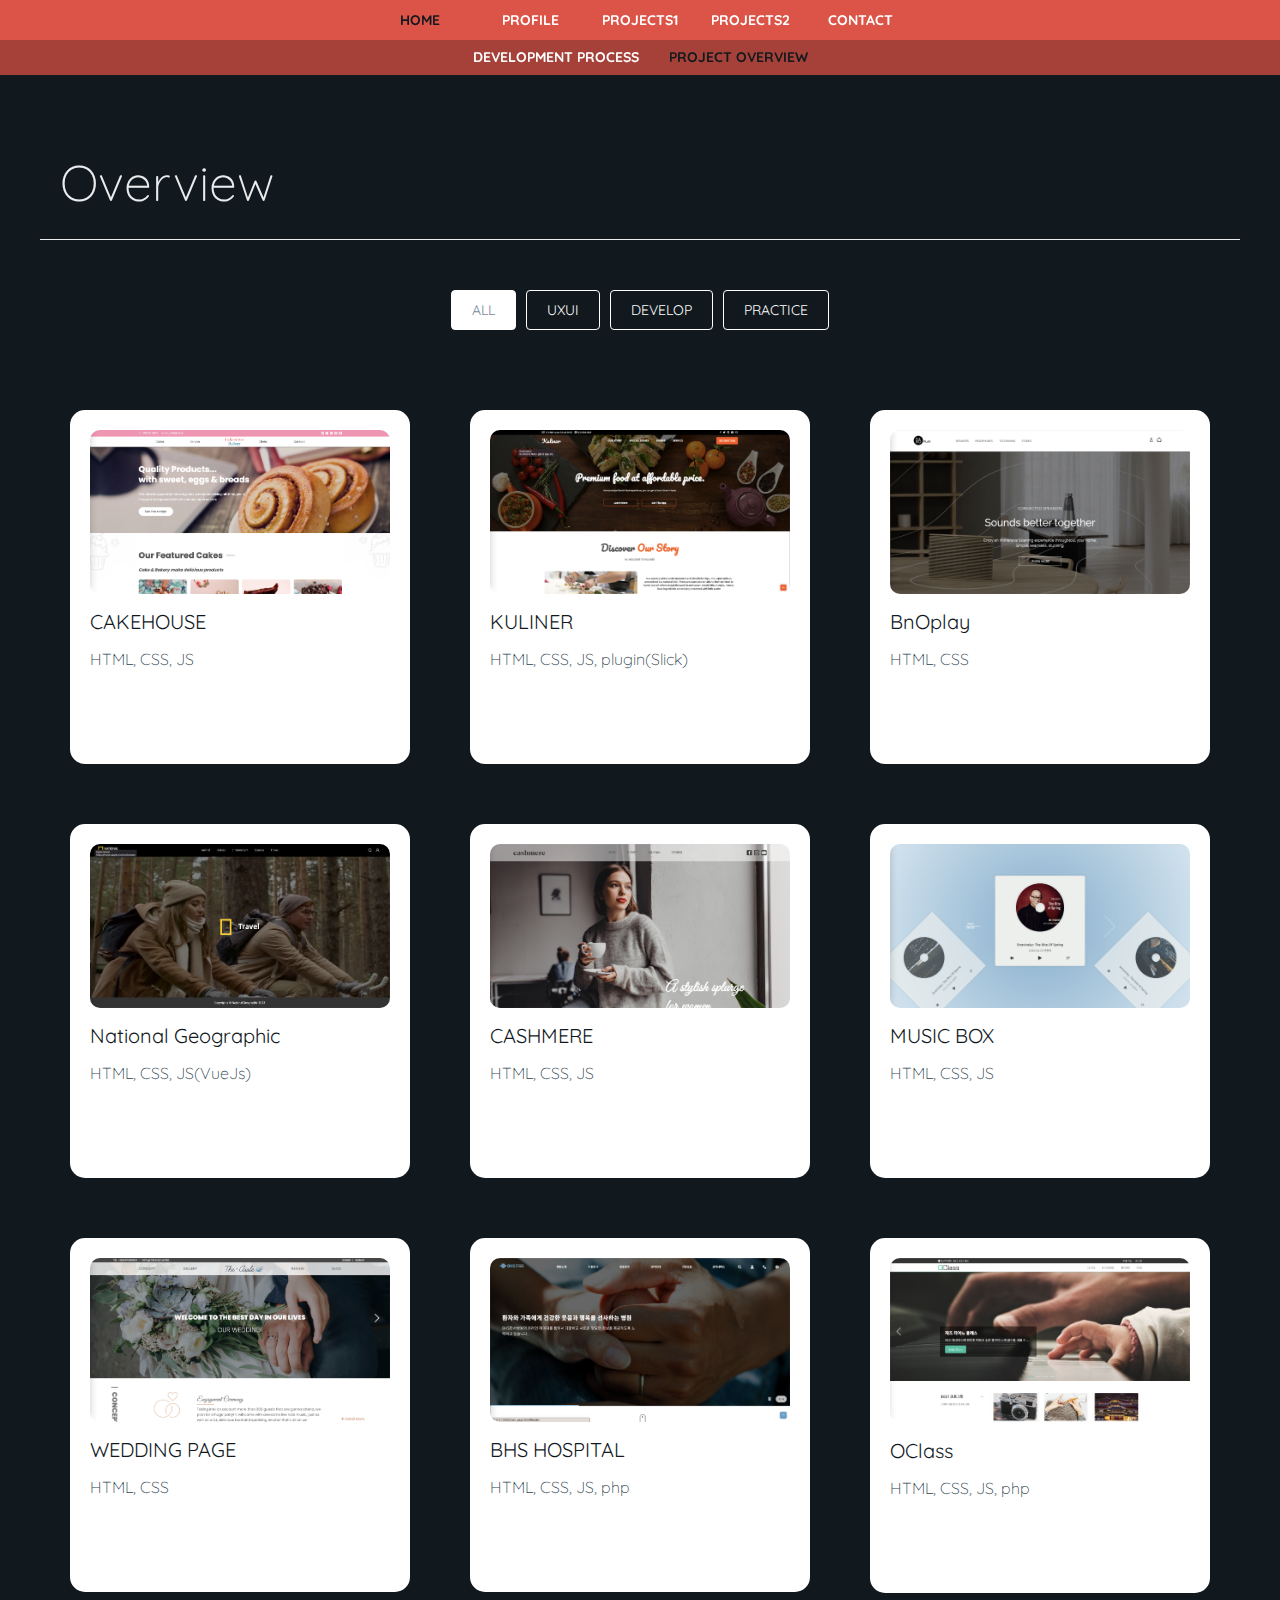
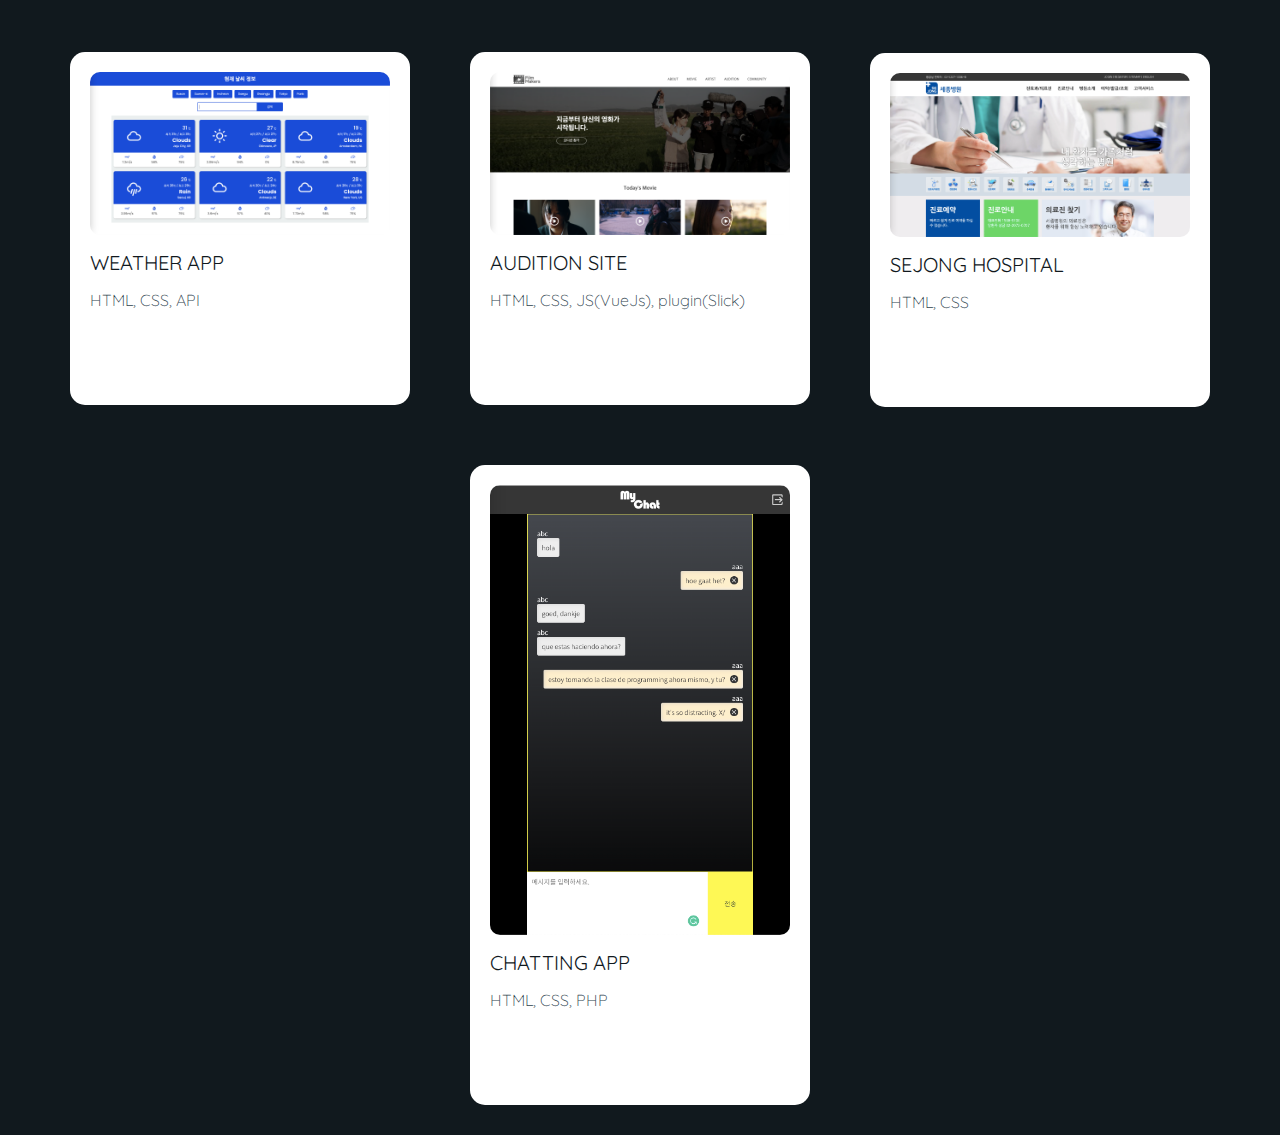
<file: overview.html>
<!DOCTYPE html>
<html lang="en">
<head>
    <meta charset="UTF-8">
    <meta http-equiv="X-UA-Compatible" content="IE=edge">
    <meta name="viewport" content="width=device-width, initial-scale=1.0">
    <title>Project Overview</title>
    <link rel="stylesheet" href="./css/common.css">
    <link rel="stylesheet" href="./css/overview.css">
</head>
<body>

    <header>
    </header>

    <!-- <div class="boxes"><iframe src="https://de-clover.github.io/cakehouse/"></iframe></div> -->
    <section id="overview">
        
        <div class="wrap">

            <div class="mainTitle">
                <h1>Overview</h1>
            </div>

            <ul class="sort_btn">
                <li class="active"><a data-sort="*" href="">ALL</a></li>
                <li><a data-sort=".uxui" href="">UXUI</a></li>
                <li><a data-sort=".develop" href="">DEVELOP</a></li>
                <li><a data-sort=".practice" href="">PRACTICE</a></li>
            </ul>


            <div id="contents">
                
            </div>
            

        </div>
    </section>


    <!-- <script src="https://kit.fontawesome.com/c2a8ed99bd.js"></script> -->
    <script src="https://ajax.googleapis.com/ajax/libs/jquery/3.6.0/jquery.min.js"></script>
    <script src="./js/isotope.pkgd.min.js"></script>
    <script src="./js/common.js"></script>
    <script src="./js/overview.js"></script>
</body>
</html>
</file>
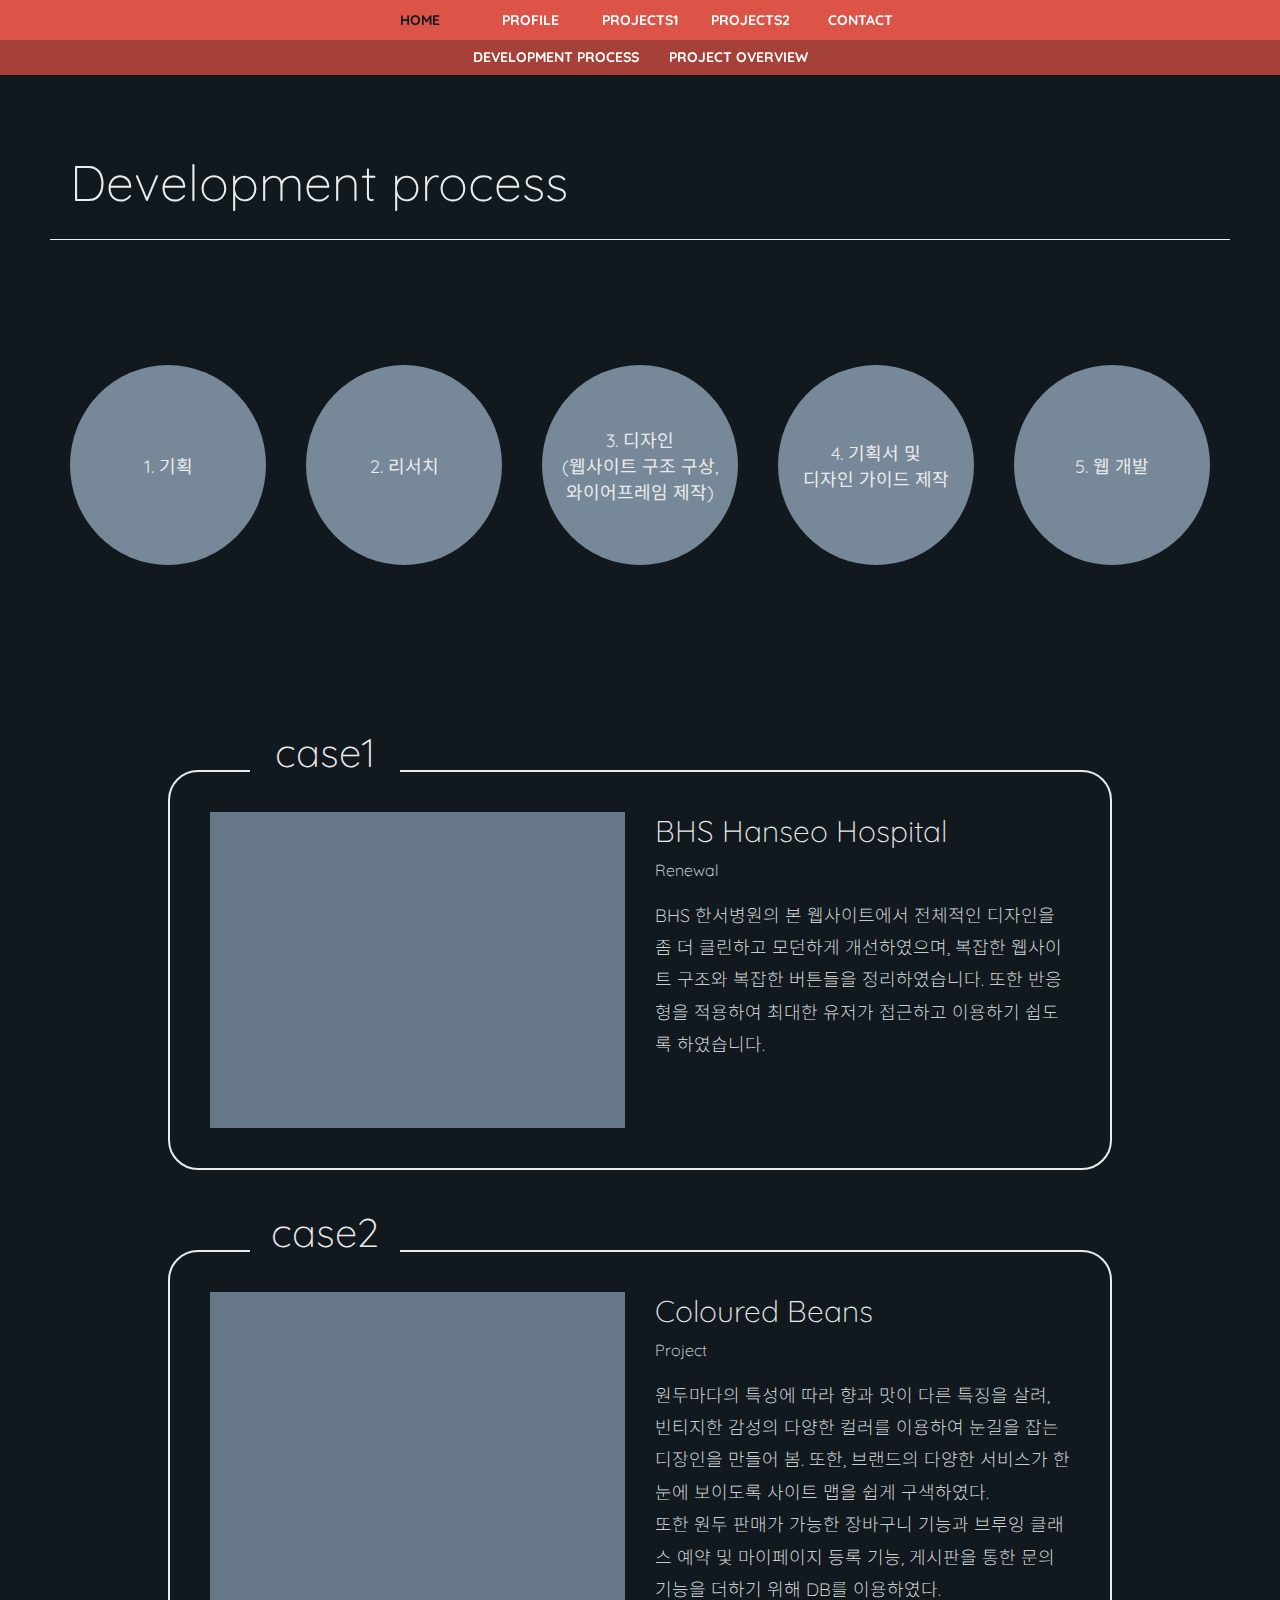
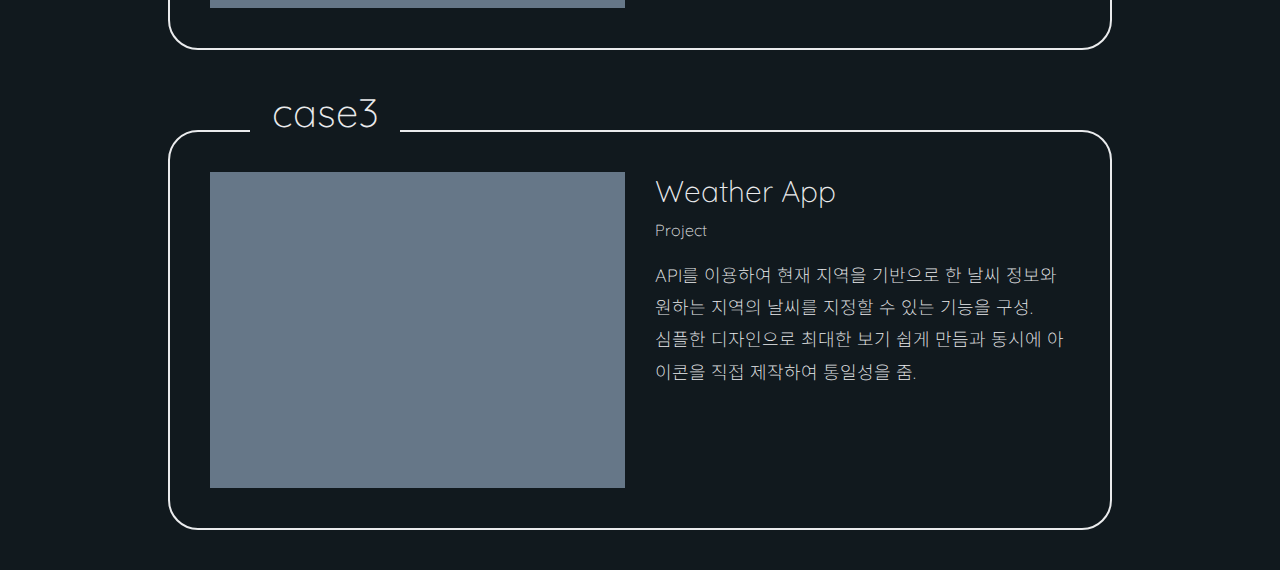
<file: process.html>
<!DOCTYPE html>
<html lang="en">
<head>
    <meta charset="UTF-8">
    <meta http-equiv="X-UA-Compatible" content="IE=edge">
    <meta name="viewport" content="width=device-width, initial-scale=1.0">
    <title>Development Process</title>
    <link rel="stylesheet" href="./css/common.css">
    <link rel="stylesheet" href="./css/process.css">
</head>
<body>

    <header></header>
    
    <section id="process">
        <div class="wrap">

            <div class="mainTitle">
                <h1>Development process</h1>
            </div>

            <div class="flowChart">
                <ul>
                    <li>1. 기획</li>
                    <li>2. 리서치</li>
                    <li>3. 디자인<br>(웹사이트 구조 구상,<br>와이어프레임 제작)</li>
                    <li>4. 기획서 및<br>디자인 가이드 제작</li>
                    <li>5. 웹 개발</li>
                </ul>
            </div>

            <div id="case">
                <div class="caseWrap">

                    <div class="eachBox" onclick="window.open('./case1.html','mywindow');">
                        <h3>case1</h3>
                        <div class="innerBox">
                            <div class="img_space"></div>
                            <div class="txt_space">
                                <h2>BHS Hanseo Hospital</h2>
                                <h4>Renewal</h3>
                                    <!-- Here will be a space explaining about the problems and what has been improved. For example; -->
                                <p>
                                    BHS 한서병원의 본 웹사이트에서 전체적인 디자인을 좀 더 클린하고 모던하게 개선하였으며, 복잡한 웹사이트 구조와 복잡한 버튼들을 정리하였습니다. 또한 반응형을 적용하여 최대한 유저가 접근하고 이용하기 쉽도록 하였습니다.
                                </p>
                            </div>
                        </div>
                    </div>

                    <div class="eachBox" onclick="window.open('./case1.html','mywindow');">
                        <h3>case2</h3>
                        <div class="innerBox">
                            <div class="img_space"></div>
                            <div class="txt_space">
                                <h2>Coloured Beans</h2>
                                <h4>Project</h3>
                                    <!-- Here will be a space explaining about the problems and what has been improved. For example; -->
                                <p>
                                    원두마다의 특성에 따라 향과 맛이 다른 특징을 살려, 빈티지한 감성의 다양한 컬러를 이용하여 눈길을 잡는 디장인을 만들어 봄. 또한, 브랜드의 다양한 서비스가 한 눈에 보이도록 사이트 맵을 쉽게 구색하였다.
                                    <br>
                                    또한 원두 판매가 가능한 장바구니 기능과 브루잉 클래스 예약 및 마이페이지 등록 기능, 게시판을 통한 문의 기능을 더하기 위해 DB를 이용하였다. 
                                </p>
                            </div>
                        </div>
                    </div>

                    <div class="eachBox" onclick="window.open('./case1.html','mywindow');">
                        <h3>case3</h3>
                        <div class="innerBox">
                            <div class="img_space"></div>
                            <div class="txt_space">
                                <h2>Weather App</h2>
                                <h4>Project</h3>
                                    <!-- Here will be a space explaining about the problems and what has been improved. For example; -->
                                <p>
                                    API를 이용하여 현재 지역을 기반으로 한 날씨 정보와 원하는 지역의 날씨를 지정할 수 있는 기능을 구성. 
                                    <br>
                                    심플한 디자인으로 최대한 보기 쉽게 만듬과 동시에 아이콘을 직접 제작하여 통일성을 줌.
                                </p>
                            </div>
                        </div>
                    </div>

                </div>
            </div>

        </div>
    </section>

    <!-- <script src="https://kit.fontawesome.com/c2a8ed99bd.js"></script> -->
    <script src="https://ajax.googleapis.com/ajax/libs/jquery/3.6.0/jquery.min.js"></script>
    <script src="./js/common.js"></script>
    <script src="./js/process.js"></script>
</body>
</html>
</file>
<file: css/common.css>
@charset "utf-8";
/* @import url('https://fonts.googleapis.com/css2?family=Noto+Sans+KR:wght@100;300;400;500;700;900&family=Raleway:wght@100;200;300;400;500;600;700;800;900&display=swap'); */
@import url('https://fonts.googleapis.com/css2?family=Noto+Sans+KR:wght@100;300;400;500;700;900&family=Quicksand:wght@300;400;500;600;700&family=Raleway:wght@100;200;300;400;500;600;700;800;900&display=swap');


/* *{box-sizing: border-box;font-family: 'Raleway', 'Noto Sans KR', sans-serif;} */
*{box-sizing: border-box;font-family: 'Quicksand', 'Noto Sans KR', sans-serif;}
html, body{margin: 0; padding: 0;}
h1, h2, h3, h4, h5, h6, p{margin: 0;}
ul, ol{margin: 0; padding: 0; list-style: none;}
a{text-decoration: none;}

body{background-color: #11191e;}

/* 
    dark blue
    #326789

    light blue
    #78a6c8

    light blue grey
    #e9eef2

    red
    #e65c4f
    
    ------------------------>#e65245; (nav bgc)


 -----  checked ----

    **darkest blue
    #11191e

    **dark grey
    #2e424d

    brighter blue
    #5b8291

    **light color
    #eaebed
    background-color:rgba(230, 82, 69, 0.75);
*/


body{
    /* background-color: #efefef; */
    -ms-overflow-style: none;  /*IE, Edge */
    scrollbar-width: none;  /*FireFox*/
}
body::-webkit-scrollbar{
    display: none;  /*Chrome, Safari, Opera*/
}


/* --------------------------------------- header */

header{
    position: fixed;
    top: 0; left: 0;

    width: 100%;
    height: 40px;
    background-color:rgba(232, 88, 75, 0.75);
    z-index: 3;
                /* transform: translateY(-100%); */
    transition: transform 0.5s;
}
header.show{
    transform: translateY(0%);
}
header .wrap{}
header .wrap .mainmenu{}
header .wrap .mainmenu > ul{
    /* width: 100%; height: auto; */
    width: 100%;
    height: 100%;

    display: flex;
    justify-content: center;
    flex-wrap: wrap;
    text-align: center;

    /* overflow: hidden; -----> 2단 sub menu hidden */
}
header .wrap .mainmenu > ul > li{
    margin: 0 5px;
    width: 100px;
    /* z-index: 4; */
    /* background-color: #678; */
}
header .wrap .mainmenu > ul > li a{
    display: block;
    line-height: 40px;
    font-size: 14px;
    font-weight: bold;
    text-transform: uppercase;
    color:#fff;
    /* margin: 0 10px; */
}
header .wrap .mainmenu > ul > li a:hover{
    color: #11191e;
    transition: color 0.5s;
}





header .wrap .submenu{
    position: absolute;
    left: 0;
    top: 40px;
    width: 100%;
    background-color: rgba(230, 82, 69, 0.7);
    max-height: 0;
    overflow: hidden;
    transition: max-height 0.5s;
}
header .wrap:hover .submenu{
    max-height: 40px;
}

header .wrap .submenu > ul{
    width: 100%;
    margin: 0 auto;

    display: flex;
    justify-content: center;
    align-items: center;
}

header .wrap .submenu > ul > li{
    margin: 0 15px;
    /* width: 100px; */
    /* z-index: 5; */
    
    display: flex;
    justify-content: center;
    align-items: center;
    
    /* background-color: #345600; */
}
header .wrap .submenu > ul > li > a{
    display: block;
    color:#fff;
    font-size: 14px;
    font-weight: bold;
    text-transform: uppercase;
    line-height: 35px;
    
    transition: color 0.5s;
}
header .wrap .submenu > ul > li > a:hover{
    color: #11191e;
}

/* ------ .active  & :hover -----  */

header .wrap .mainmenu > ul > li:hover a{
    color: #11191e;
}

header .wrap .mainmenu > ul > li.active a{
    color:#11191e;
}
</file>
<file: css/overview.css>
@charset "utf-8";


/* 
.boxes{ width: 1600px;height: 500px; position: relative;

}
.boxes iframe{width: 1600px;height: 500px;transform: scale(0.3
    ) ;position: absolute;top: 0;left: 0;}

    .boxes:hover{
    height: 1000px;position: relative;
    }
.boxes iframe:hover{height: 1000px; position: absolute;top: 0;left: 0;} 
*/

header .wrap .mainmenu ul li.home a{
    color: #eaebed;
}
header .wrap .submenu ul li:nth-child(2) a{
    color: #11191e;
}
/* ----------------------------------------------------------------- */
section#overview{
    width: 100%;
    background-color: #11191e;
}
#overview .wrap{
    width: 1200px;
    margin: 0 auto;
    margin-top: 40px;
    /* background-color: #678; */
}

#overview .wrap .mainTitle{
    width: 100%;
    height: 200px;
    display: flex;
    flex-direction: column;
    justify-content: end;
    /* background-color: #899; */
}
#overview .wrap .mainTitle h1{
    font-size: 50px;
    font-weight: 100;
    color: #eaebed;
    border-bottom: 1px solid #eaebed;
    padding: 0 0 25px 20px;
}


/* ------------- sort button ----------------- */

#overview .wrap .sort_btn{
    display: flex;
    justify-content: center;
    align-items: center;
    flex-wrap: wrap;
    padding: 50px 10px;
}
#overview .wrap .sort_btn li{
    margin: 0 5px;
}
#overview .wrap .sort_btn li a{
    display: block;
    padding: 10px 20px;
    border:1px solid #fff;
    border-radius:4px;
    color:#fff;
    font-size: 14px;
    transition: 0.5s;
}
#overview .wrap .sort_btn li.active a,
#overview .wrap .sort_btn li:hover a{
    background-color: #fff;
    color:#789;
}

/* ------------- #contents -------------- */

#overview .wrap #contents{
    width: 100%;
    margin: 0 auto;
    display: flex;
    flex-wrap: wrap;
    justify-content: center;
}
#overview .wrap #contents .eachBox{
    /* width: 50vw;
    float: left; */
    padding: 30px;
    width: calc(100% / 3);
    /* background-color: #a0aa8c; */
    
}
#overview .wrap #contents .eachBox .cont_wrap{
    width: 100%;
    background-color: #fff;
    border-radius:15px;
    /* box-shadow: 2px 2px 8px rgba(0,0,0,0.1); */
    padding: 20px;

    transition: box-shadow 0.4s, transform 0.4s;
    
}
#overview .wrap #contents .eachBox .cont_wrap:hover{
    box-shadow: 0 0 10px rgba(0,0,0,0.5);
    transform: scale(1.03);
}
#overview .wrap #contents .eachBox .cont_wrap .imgBx{
}
#overview .wrap #contents .eachBox .cont_wrap .imgBx img{
    display: block;
    width: 100%;
    border-radius:10px;
}


#overview .wrap #contents .eachBox .cont_wrap .txtBx{
    display: block;
    width: 100%;
    height: 150px;
    /* background-color: #efefef; */

}
#overview .wrap #contents .eachBox .cont_wrap .txtBx h2{
    padding-top: 15px;
    font-size: 20px;
    font-weight: 400;
    color:#11191e;
}
#overview .wrap #contents .eachBox .cont_wrap .txtBx p{
    color:#2e424d;
    font-size: 16px;
    font-weight: 300;
    padding: 15px 0 20px;
}


/* 
@media (max-width:1400px){
    main #contents{
        width: 25%;
    }
}
@media (max-width:991px){
    main #contents{
        width: 33.33%;
    }
}
@media (max-width:767px){
    header{
        left:-200px;
        transition: left 0.5s;
    }
    header.active{left:0;}
    header span{
        content: ""; display: block;
        width: 40px; height: 40px; 
        background-color: #000;
        position: absolute;
        top:50%; right: -40px;
        transform: translateY(-50%);
        color:#fff;
        background-image: url(../img/arrow_next_right.svg);
        background-size: auto 60%;
        background-position: 50% 50%;
        background-repeat: no-repeat;
        cursor: pointer;
    }
    header.active span{
        background-image: url(../img/arrow_back_left.svg);
    }
    main{width: 100%; margin: 0;}

    main .sort_btn{
        justify-content: center;
        padding-bottom: 10px;
    }
    main .sort_btn li{
        margin: 0 5px 10px;
    }

    main #contents{
        width: 50%;
    }
}
@media (max-width:575px){
    main #contents{
        width: 100%;
    }
}

 */
</file>
<file: css/process.css>
@charset "utf-8";

section#process{
    width: 100%;
    color: #eee;
}

#process .wrap{
    width: 1200px;
    padding: 0 10px;
    margin: 0 auto;
    margin-top: 40px;
    /* background-color: #444; */
}

#process .wrap .mainTitle{
    width: 100%;
    height: 200px;
    display: flex;
    flex-direction: column;
    justify-content: end;
}
#process .wrap .mainTitle h1{
    font-size: 50px;
    font-weight: 100;
    color: #eaebed;
    border-bottom: 1px solid #eaebed;
    padding: 0 0 25px 20px;
}

/* ------------- flow chart ------------ */
#process .wrap .flowChart{
    width: 100%;
    height: 450px;

    /* background-color: #678; */
}
#process .wrap .flowChart ul{
    width: 100%;
    height: 100%;
    display: flex;
    justify-content: center;
    align-items: center;
}
#process .wrap .flowChart ul li{
    width: 200px;height: 200px;
    border-radius: 50%;
    margin: 20px;
    
    display: flex;
    justify-content: center;
    align-items: center;
    flex-wrap: wrap;
    
    font-size: 18px;
    font-weight: 400;
    text-align: center;

    /* color: #11191e; */
    color:#eaebed;
    /* border: 5px solid #2e424d ; */


    background-color: #789

}


/* ------------- cases ----------------- */
#process .wrap #case{
    width: 100%;
    background-color: #4890;

}
#process .wrap #case .caseWrap{
    width: 100%;
    margin-top: 40px;

    display: flex;
    flex-direction: column;
    align-items: center;

    /* background-color: #789; */
}
#process .wrap #case .caseWrap .eachBox{
    width: 80%;
    height: 400px;
    margin: 40px;
    color: #eaebed;
    border-radius: 30px;
    border: 2px solid #eaebed;
    
    position: relative;
    
    /* background-color: #987; */
}
#process .wrap #case .caseWrap .eachBox h3{
    display: block;
    text-align: center;
    width: 150px;
    line-height: 1;
    font-size: 40px;
    font-weight: 200;
    position: absolute;
    left: 80px;top: -40px;

    /* transform: translate( 40%, -85%); */

    background-color: #11191e;
}
#process .wrap #case .caseWrap .eachBox .innerBox{
    display: flex;
    width: 100%; height: 100%;
    
    display: flex;
    align-items: center;

    /* background-color: #987; */
}
#process .wrap #case .caseWrap .eachBox .innerBox .img_space{
    width: 50%; height: 80%;
    margin: 0 15px 0 40px;
    background-position: 50% 50%;
    background-size: cover;
    background-image: url();

    background-color: #678;
}
#process .wrap #case .caseWrap .eachBox .innerBox .txt_space{
    width: 50%; height: 80%;
    margin: 0 40px 0 15px;
}
#process .wrap #case .caseWrap .eachBox .innerBox .txt_space h2{
    font-size: 30px;
    font-weight: 200;
}
#process .wrap #case .caseWrap .eachBox .innerBox .txt_space h4{
    font-size: 16px;
    font-weight: 200;
    margin: 10px 0 20px;
}
#process .wrap #case .caseWrap .eachBox .innerBox .txt_space p{
    font-size:  18px;
    font-weight: 200;
    line-height: 1.8;
}
</file>
